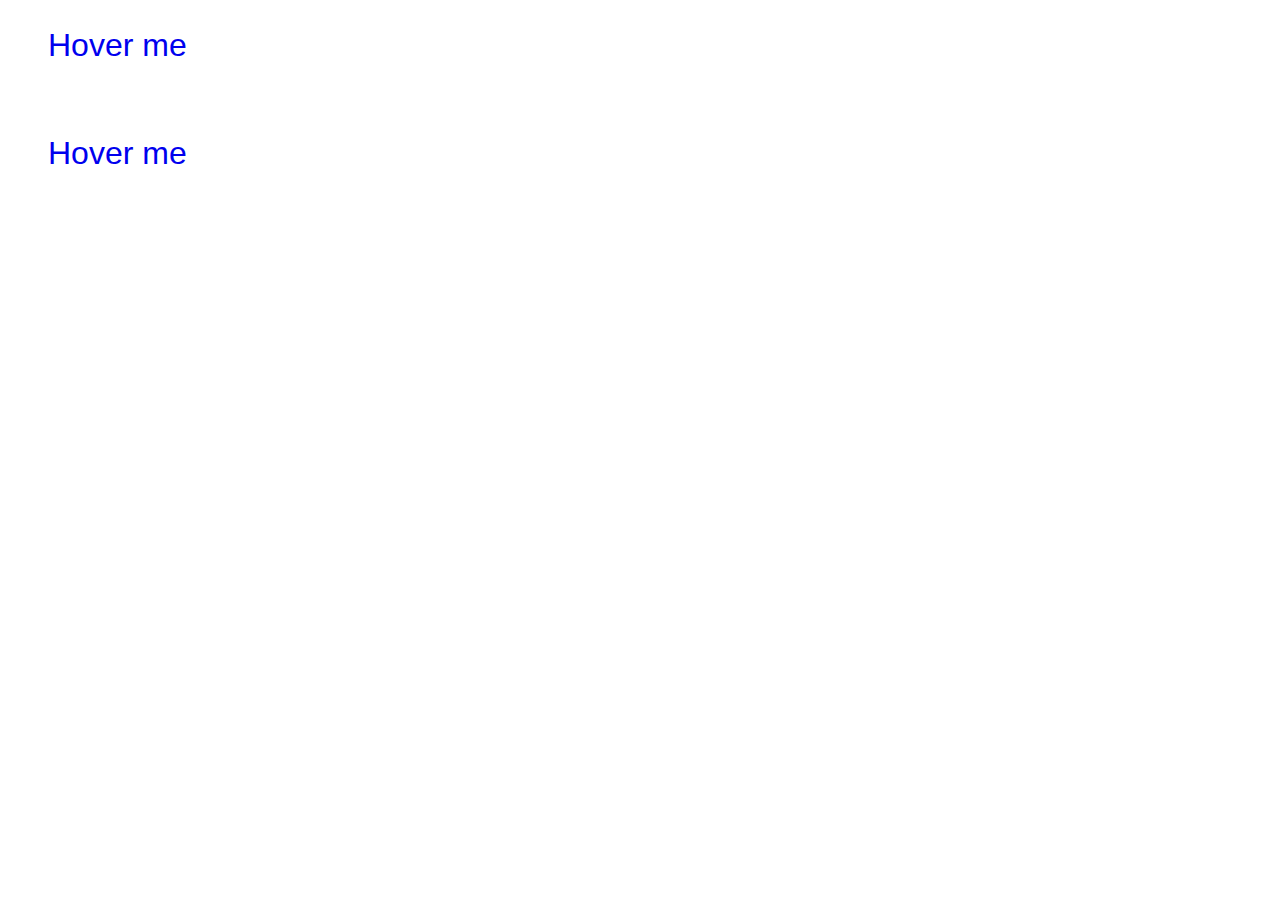
<file: index.html>
<!DOCTYPE html>
<html lang="en">
<head>
    <meta charset="UTF-8">
    <meta http-equiv="X-UA-Compatible" content="IE=edge">
    <meta name="viewport" content="width=device-width, initial-scale=1.0">
    <link rel="stylesheet" href="style.css">
    <title>Ex 01</title>
</head>
<body>
    <a href="#" class="btn btn1">Hover me</a>
    <a href="#" class="btn btn2">Hover me</a>
</body>
</html>
</file>
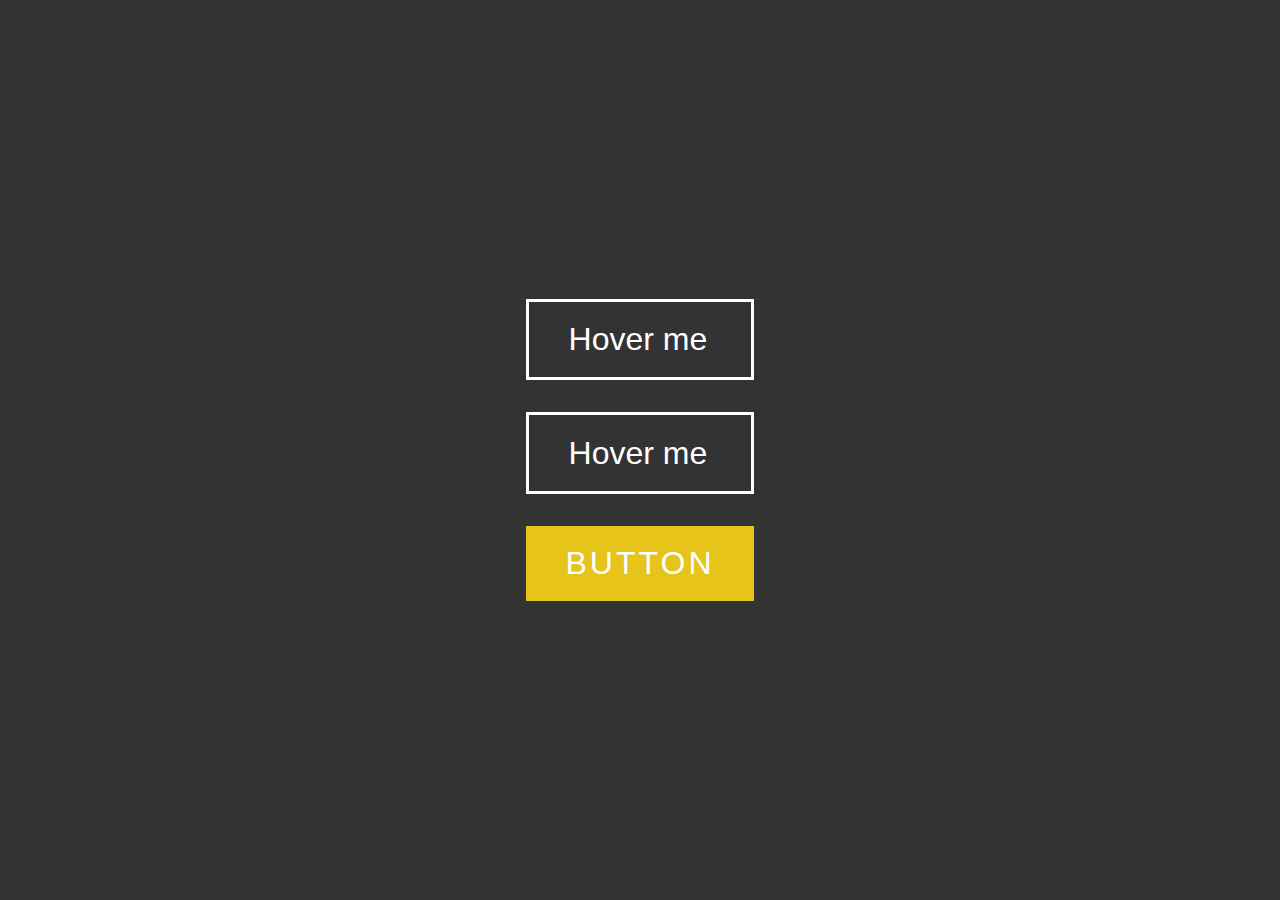
<file: index-dark.html>
<!DOCTYPE html>
<html lang="en">
<head>
    <meta charset="UTF-8">
    <meta http-equiv="X-UA-Compatible" content="IE=edge">
    <meta name="viewport" content="width=device-width, initial-scale=1.0">
    <link rel="stylesheet" href="style-dark.css">
    <title>Dark</title>
</head>
<body>
    <a href="#" class="btn btn5">Hover me</a>
    <a href="#" class="btn btn6">Hover me</a>
    <button href="#" class="btn btn-default btn10">Button</button>

</body>
</html>
</file>
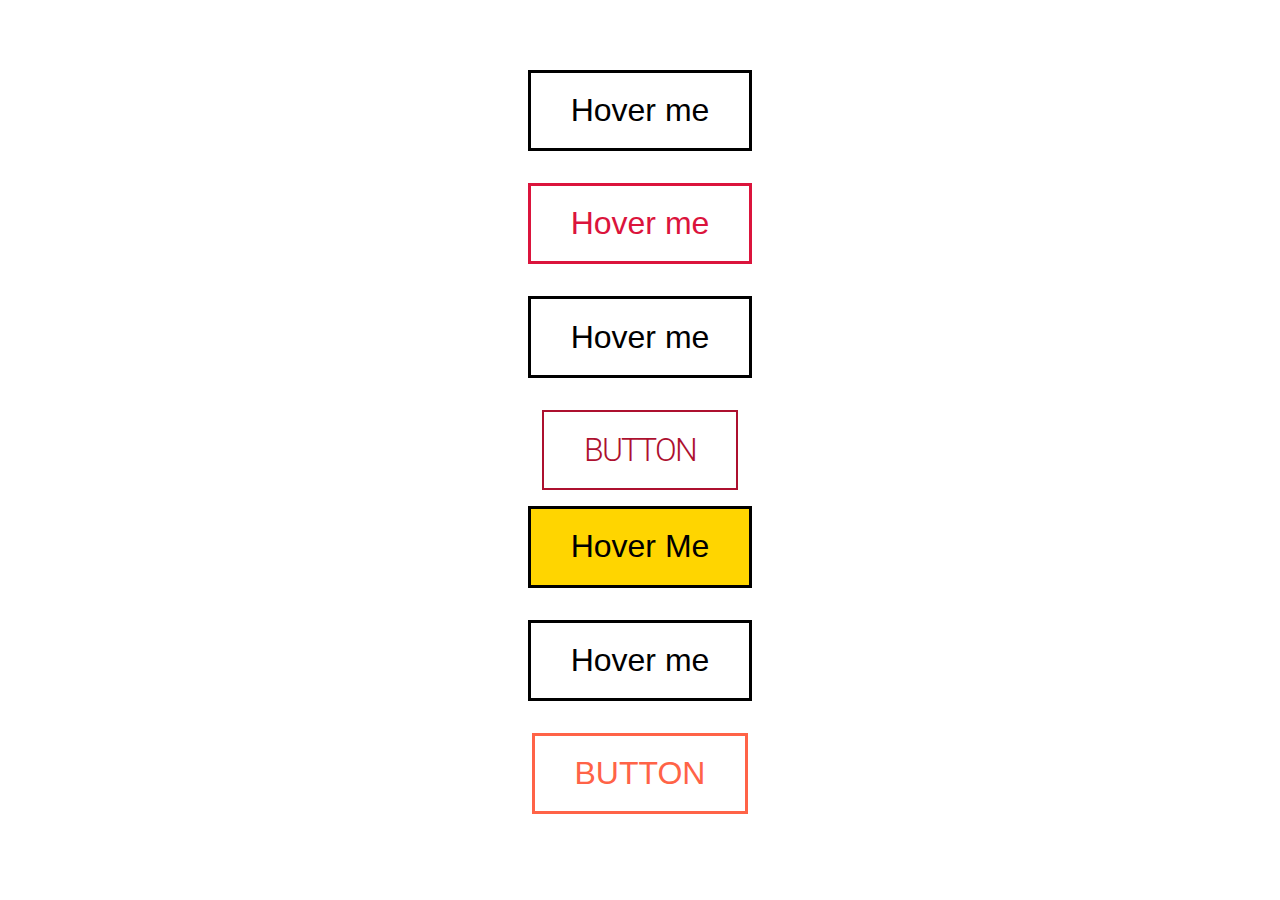
<file: index-light.html>
<!DOCTYPE html>
<html lang="en">
<head>
    <meta charset="UTF-8">
    <meta http-equiv="X-UA-Compatible" content="IE=edge">
    <meta name="viewport" content="width=device-width, initial-scale=1.0">
    <link rel="stylesheet" href="style-light.css">
    <title>Light</title>
</head>
<body>
    <a href="#" class="btn btn1">Hover me</a>
    <a href="#" class="btn btn2">Hover me</a>
    <a href="#" class="btn btn3">Hover me</a>
    <button href="#" class="btn btn-default btn4">Button</button>
    <a href="#" class="btn btn7">Hover me</a>
    <a href="#" class="btn btn8">Hover me</a>
    <button href="#" class="btn btn-default btn9">Button</button>

</body>
</html>
</file>
<file: style.css>
@import url("https://fonts.googleapis.com/css2?family=Roboto:wght@100;300;400;500;700;900&display=swap");

$color-dark: hsl(0, 0%, 0%);
$color-light: hsl(0, 0%, 100%);
$color-cyan: hsl(160, 100%, 75%);
$color-red-light: hsl(348, 83%, 47%);
$color-grey: hsl(0, 0%, 20%);
$color-red-dark: hsl(348, 83%, 37%);
$color-yellow: hsl(50, 100%, 50%);
$color-tomato: hsl(9, 100%, 64%);

html {
  height: 100vh;
  display: -webkit-box;
  display: -ms-flexbox;
  display: flex;
  -webkit-box-pack: center;
      -ms-flex-pack: center;
          justify-content: center;
  -webkit-box-align: center;
      -ms-flex-align: center;
          align-items: center;
}

.btn {
  display: block;
  text-decoration: none;
  color: $color-dark;
  font-family: sans-serif;
  font-size: 2rem;
  border: 3px solid $color-dark;
  padding: 1.2rem 2.5rem;
  margin-bottom: 2rem;
  position: relative;
}

.btn1 {
  overflow: hidden;
}

.btn1::before {
  content: "";
  position: absolute;
  bottom: 0;
  right: 0;
  background-color: $color-cyan;
  width: 120%;
  height: 120%;
  z-index: -1;
  -webkit-transform-origin: bottom right;
          transform-origin: bottom right;
  -webkit-transform: rotate(90deg);
          transform: rotate(90deg);
  -webkit-transition: -webkit-transform 1s;
  transition: -webkit-transform 1s;
  transition: transform 1s;
  transition: transform 1s, -webkit-transform 1s;
}

.btn1:hover::before {
  -webkit-transform: rotate(0deg);
          transform: rotate(0deg);
}

.btn2 {
  border-color: $color-red-light;
  color: $color-red-light;
  -webkit-transition: color 1s;
  transition: color 1s;
  overflow: hidden;
}

.btn2:hover {
  color: $color-light;
}

.btn2::before {
  content: '';
  position: absolute;
  background-color: $color-red-light;
  width: 100%;
  height: 100%;
  top: 0;
  left: 0;
  z-index: -1;
  -webkit-transform-origin: left;
          transform-origin: left;
  -webkit-transition: all 1s;
  transition: all 1s;
  -webkit-transform: translateX(100%);
          transform: translateX(100%);
}

.btn2:hover::before {
  -webkit-transform: translate(0);
          transform: translate(0);
}

.btn3 {
  -webkit-transition: all 1s;
  transition: all 1s;
}

.btn3::before {
  content: '';
  position: absolute;
  background-color: #333;
  width: 100%;
  height: 100%;
  top: 0;
  left: 0;
  z-index: -1;
  -webkit-transition: all 1s;
  transition: all 1s;
  -webkit-transform: rotateX(90deg);
          transform: rotateX(90deg);
}

.btn3::after {
  content: '';
  position: absolute;
  background-color: #333;
  width: 100%;
  height: 100%;
  top: 0;
  left: 0;
  z-index: -1;
  -webkit-transition: all 1s;
  transition: all 1s;
  -webkit-transform: rotateY(90deg);
          transform: rotateY(90deg);
}

.btn3:hover {
  color: $color-light;
}

.btn3:hover::before {
  -webkit-transform: rotateX(0deg);
          transform: rotateX(0deg);
}

.btn3:hover::after {
  -webkit-transform: rotateY(0deg);
          transform: rotateY(0deg);
}

.btn4 {
  margin: 1rem auto;
  font-family: 'Roboto', sans-serif;
  text-transform: uppercase;
  font-weight: 300;
  letter-spacing: -2px;
  color: $color-red-dark;
  background-color: $color-light;
  border: 2px solid $color-red-dark;
  -webkit-transition: all 0.5s;
  transition: all 0.5s;
}

.btn4:hover {
  font-weight: 900;
  border-width: 3px;
  letter-spacing: 3px;
}

.btn5 {
  background-color: #333;
  color: $color-light;
  overflow: hidden;
}

.btn5::before {
  content: 'Yeah!';
  text-transform: uppercase;
  background-color: $color-tomato;
  position: absolute;
  width: 100%;
  height: 100%;
  top: 0;
  left: 0;
  display: -webkit-box;
  display: -ms-flexbox;
  display: flex;
  -webkit-box-align: center;
      -ms-flex-align: center;
          align-items: center;
  -webkit-box-pack: center;
      -ms-flex-pack: center;
          justify-content: center;
  -webkit-transform: translateY(-100%);
          transform: translateY(-100%);
  -webkit-transition: all 0.5s;
  transition: all 0.5s;
}

.btn5:hover::before {
  -webkit-transform: translateY(0);
          transform: translateY(0);
}

.btn6 {
  background-color: #333;
  color: $color-light;
  border-color: $color-light;
}
/*# sourceMappingURL=style.css.map */
</file>
<file: style-dark.css>
@import url("https://fonts.googleapis.com/css2?family=Roboto:wght@100;300;400;500;700;900&display=swap");
html {
  height: 100vh;
  display: -webkit-box;
  display: -ms-flexbox;
  display: flex;
  -webkit-box-pack: center;
      -ms-flex-pack: center;
          justify-content: center;
  -webkit-box-align: center;
      -ms-flex-align: center;
          align-items: center;
}

body {
  background-color: #333333;
}

.btn {
  display: block;
  text-decoration: none;
  color: black;
  font-family: sans-serif;
  font-size: 2rem;
  border: 3px solid black;
  padding: 1.2rem 2.5rem;
  margin-bottom: 2rem;
  position: relative;
}

.btn-default {
  text-transform: uppercase;
  margin: 0 auto;
}

.btn5 {
  background-color: #333333;
  color: white;
  border-color: white;
  overflow: hidden;
}

.btn5::before {
  content: 'Yeah!';
  text-transform: uppercase;
  background-color: #db143c;
  position: absolute;
  width: 100%;
  height: 100%;
  top: 0;
  left: 0;
  display: -webkit-box;
  display: -ms-flexbox;
  display: flex;
  -webkit-box-align: center;
      -ms-flex-align: center;
          align-items: center;
  -webkit-box-pack: center;
      -ms-flex-pack: center;
          justify-content: center;
  -webkit-transform: translateY(-100%);
          transform: translateY(-100%);
  -webkit-transition: all 0.5s;
  transition: all 0.5s;
}

.btn5:hover::before {
  -webkit-transform: translateY(0);
          transform: translateY(0);
}

.btn6 {
  background-color: #333333;
  color: white;
  border-color: white;
  -webkit-transition: all .5s;
  transition: all .5s;
  overflow: hidden;
}

.btn6::before {
  content: '';
  position: absolute;
  background-color: white;
  width: 100%;
  height: 50px;
  -webkit-transform: translateX(-100%) rotate(45deg);
          transform: translateX(-100%) rotate(45deg);
  -webkit-transition: all .5s;
  transition: all .5s;
}

.btn6:hover::before {
  -webkit-transform: translateX(100%) rotate(45deg);
          transform: translateX(100%) rotate(45deg);
}

.btn6:hover {
  background-color: #ad102f;
}

.btn10 {
  background-color: #e6c41a;
  color: white;
  border: none;
  font-weight: 100;
  letter-spacing: 3px;
}

.btn10::before {
  content: 'button';
  text-transform: uppercase;
  position: absolute;
  background-color: #1ae6a2;
  width: 100%;
  height: 100%;
  top: 0;
  left: 0;
  display: -webkit-box;
  display: -ms-flexbox;
  display: flex;
  -webkit-box-align: center;
      -ms-flex-align: center;
          align-items: center;
  -webkit-box-pack: center;
      -ms-flex-pack: center;
          justify-content: center;
  -webkit-transform: rotateX(270deg);
          transform: rotateX(270deg);
  -webkit-transform-origin: top;
          transform-origin: top;
  -webkit-transition: all 0.5s;
  transition: all 0.5s;
}

.btn10:hover::before {
  -webkit-transform: rotateX(0deg);
          transform: rotateX(0deg);
}

.btn10::after {
  content: 'button';
  text-transform: uppercase;
  position: absolute;
  background-color: tomato;
  width: 100%;
  height: 100%;
  top: 0;
  left: 0;
  display: -webkit-box;
  display: -ms-flexbox;
  display: flex;
  -webkit-box-align: center;
      -ms-flex-align: center;
          align-items: center;
  -webkit-box-pack: center;
      -ms-flex-pack: center;
          justify-content: center;
  -webkit-transform: rotateX(270deg);
          transform: rotateX(270deg);
  -webkit-transform-origin: bottom;
          transform-origin: bottom;
  -webkit-transition: all 0.5s;
  transition: all 0.5s;
  -webkit-transition-delay: 0.3s;
          transition-delay: 0.3s;
}

.btn10:hover::after {
  -webkit-transform: rotateX(0deg);
          transform: rotateX(0deg);
}
/*# sourceMappingURL=style-dark.css.map */
</file>
<file: style-light.css>
@import url("https://fonts.googleapis.com/css2?family=Roboto:wght@100;300;400;500;700;900&display=swap");
html {
  height: 100vh;
  display: -webkit-box;
  display: -ms-flexbox;
  display: flex;
  -webkit-box-pack: center;
      -ms-flex-pack: center;
          justify-content: center;
  -webkit-box-align: center;
      -ms-flex-align: center;
          align-items: center;
}

.btn {
  display: block;
  text-decoration: none;
  color: black;
  font-family: sans-serif;
  font-size: 2rem;
  border: 3px solid black;
  padding: 1.2rem 2.5rem;
  margin-bottom: 2rem;
  position: relative;
}

.btn-default {
  background: none;
  text-transform: uppercase;
  margin: 1rem auto;
}

.btn1 {
  overflow: hidden;
}

.btn1::before {
  content: "";
  position: absolute;
  bottom: 0;
  right: 0;
  background-color: #80ffd5;
  width: 120%;
  height: 120%;
  z-index: -1;
  -webkit-transform-origin: bottom right;
          transform-origin: bottom right;
  -webkit-transform: rotate(90deg);
          transform: rotate(90deg);
  -webkit-transition: -webkit-transform 1s;
  transition: -webkit-transform 1s;
  transition: transform 1s;
  transition: transform 1s, -webkit-transform 1s;
}

.btn1:hover::before {
  -webkit-transform: rotate(0deg);
          transform: rotate(0deg);
}

.btn2 {
  border-color: #db143c;
  color: #db143c;
  -webkit-transition: color 1s;
  transition: color 1s;
  overflow: hidden;
}

.btn2:hover {
  color: white;
}

.btn2::before {
  content: '';
  position: absolute;
  background-color: #db143c;
  width: 100%;
  height: 100%;
  top: 0;
  left: 0;
  z-index: -1;
  -webkit-transform-origin: left;
          transform-origin: left;
  -webkit-transition: all 1s;
  transition: all 1s;
  -webkit-transform: translateX(100%);
          transform: translateX(100%);
}

.btn2:hover::before {
  -webkit-transform: translate(0);
          transform: translate(0);
}

.btn3 {
  -webkit-transition: all 1s;
  transition: all 1s;
}

.btn3::before {
  content: '';
  position: absolute;
  background-color: #333333;
  width: 100%;
  height: 100%;
  top: 0;
  left: 0;
  z-index: -1;
  -webkit-transition: all 1s;
  transition: all 1s;
  -webkit-transform: rotateX(90deg);
          transform: rotateX(90deg);
}

.btn3::after {
  content: '';
  position: absolute;
  background-color: #333333;
  width: 100%;
  height: 100%;
  top: 0;
  left: 0;
  z-index: -1;
  -webkit-transition: all 1s;
  transition: all 1s;
  -webkit-transform: rotateY(90deg);
          transform: rotateY(90deg);
}

.btn3:hover {
  color: white;
}

.btn3:hover::before {
  -webkit-transform: rotateX(0deg);
          transform: rotateX(0deg);
}

.btn3:hover::after {
  -webkit-transform: rotateY(0deg);
          transform: rotateY(0deg);
}

.btn4 {
  font-family: 'Roboto', sans-serif;
  font-weight: 300;
  letter-spacing: -2px;
  color: #ad102f;
  border: 2px solid #ad102f;
  -webkit-transition: all 0.5s;
  transition: all 0.5s;
}

.btn4:hover {
  font-weight: 900;
  border-width: 3px;
  letter-spacing: 3px;
}

.btn7 {
  background-color: #333333;
  color: transparent;
  overflow: hidden;
}

.btn7::before {
  content: 'Hover Me';
  position: absolute;
  background-color: #ffd500;
  color: black;
  width: 100%;
  height: 100%;
  top: 0;
  left: 0;
  display: -webkit-box;
  display: -ms-flexbox;
  display: flex;
  -webkit-box-align: center;
      -ms-flex-align: center;
          align-items: center;
  -webkit-box-pack: center;
      -ms-flex-pack: center;
          justify-content: center;
  -webkit-transition: all 0.5s;
  transition: all 0.5s;
}

.btn7::after {
  content: 'Hover Me';
  position: absolute;
  background-color: #ffd500;
  color: black;
  width: 100%;
  height: 100%;
  top: 100%;
  left: -100%;
  display: -webkit-box;
  display: -ms-flexbox;
  display: flex;
  -webkit-box-align: center;
      -ms-flex-align: center;
          align-items: center;
  -webkit-box-pack: center;
      -ms-flex-pack: center;
          justify-content: center;
  -webkit-transition: all 0.5s;
  transition: all 0.5s;
}

.btn7:hover::before {
  -webkit-transform: translate(100%, -100%);
          transform: translate(100%, -100%);
}

.btn7:hover::after {
  -webkit-transform: translate(100%, -100%);
          transform: translate(100%, -100%);
}

.btn8 {
  overflow: hidden;
}

.btn8::before {
  content: "Hover Me";
  position: absolute;
  background-color: #333333;
  color: white;
  width: 100%;
  height: 100%;
  top: 0;
  left: 0;
  display: -webkit-box;
  display: -ms-flexbox;
  display: flex;
  -webkit-box-align: center;
      -ms-flex-align: center;
          align-items: center;
  -webkit-box-pack: center;
      -ms-flex-pack: center;
          justify-content: center;
  -webkit-transform: scale(5);
          transform: scale(5);
  -webkit-transition: all 0.5s;
  transition: all 0.5s;
  opacity: 0;
}

.btn8:hover::before {
  -webkit-transform: scale(1);
          transform: scale(1);
  opacity: 1;
}

.btn9 {
  color: tomato;
  border-color: tomato;
  -webkit-transition: all 0.5s;
  transition: all 0.5s;
  overflow: hidden;
}

.btn9::before {
  position: absolute;
  content: '';
  background-color: tomato;
  width: 100%;
  height: 100%;
  bottom: 0;
  left: 0;
  border-radius: 50% 50% 0 0;
  height: 0;
  -webkit-transition: all 0.5s;
  transition: all 0.5s;
  z-index: -1;
}

.btn9:hover {
  color: white;
}

.btn9:hover::before {
  height: 100%;
  border-radius: 0;
}

.btn10 {
  color: tomato;
  border-color: tomato;
  -webkit-transition: all 0.5s;
  transition: all 0.5s;
  overflow: hidden;
}

.btn10::before {
  position: absolute;
  content: '';
  width: 100%;
  height: 0%;
  background-color: tomato;
  bottom: 0;
  left: 0;
  border-radius: 50% 50% 0 0;
  z-index: -1;
  -webkit-transition: all 0.5s;
  transition: all 0.5s;
}

.btn10:hover {
  color: white;
}

.btn10:hover::before {
  height: 190%;
}
/*# sourceMappingURL=style-light.css.map */
</file>
